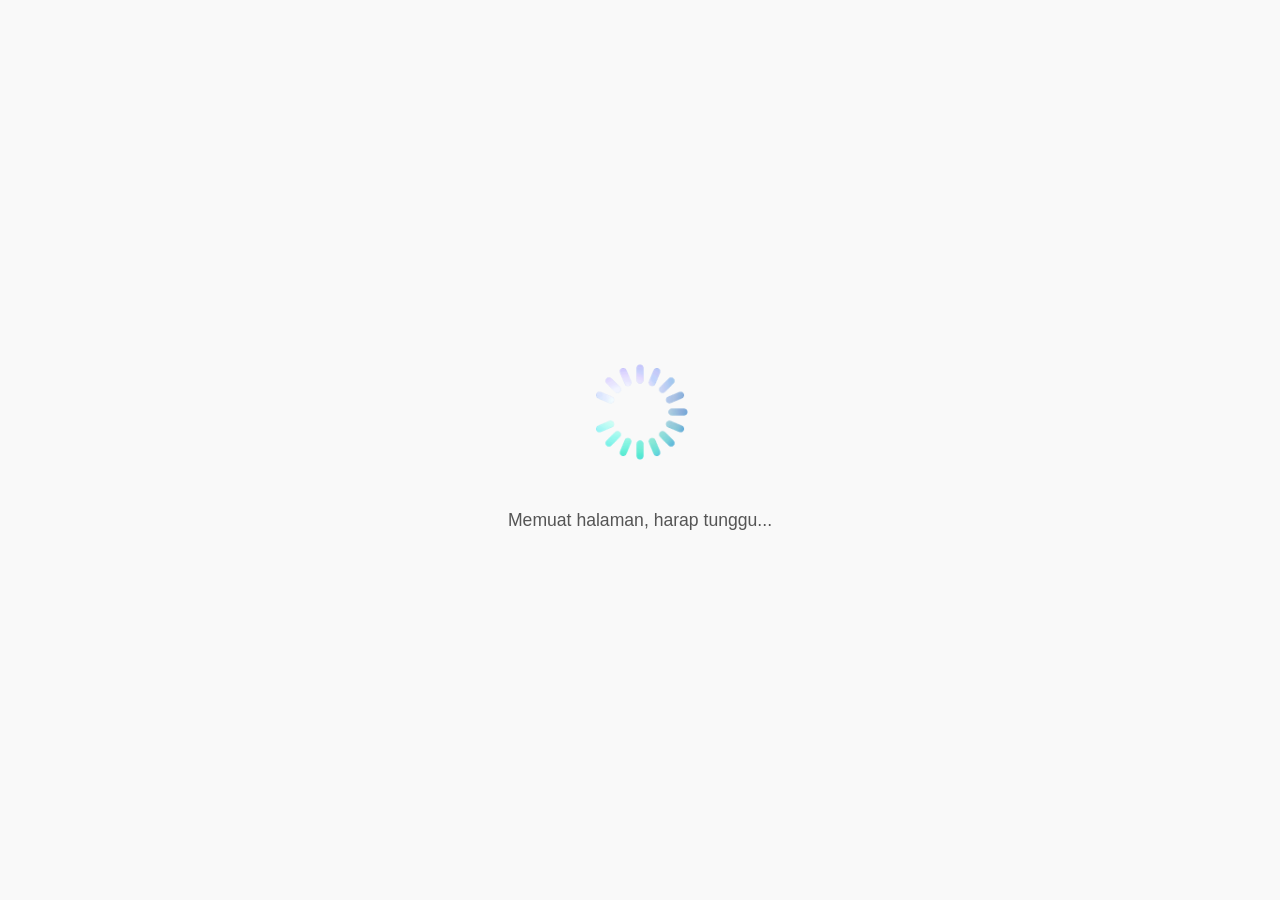
<file: index.html>
<!doctype html>
<html lang="id">
<head>
  <meta charset="utf-8" />
  <meta name="viewport" content="width=device-width,initial-scale=1" />
  <title>Memuat...</title>
  <style>
    body {
      display: flex;
      flex-direction: column;
      justify-content: center;
      align-items: center;
      height: 100vh;
      background-color: #f9f9f9;
      font-family: Arial, sans-serif;
      margin: 0;
    }
    img {
      width: 120px;
      height: 120px;
      margin-bottom: 20px;
    }
    p {
      color: #555;
      font-size: 1.1em;
    }
  </style>
  <script>
    // Tunggu 3 detik sebelum redirect
    setTimeout(function() {
      window.location.replace('login.html');
    }, 1500);
  </script>
</head>
<body>
  <img src="Linear star.gif" alt="Loading..." />
  <p>Memuat halaman, harap tunggu...</p>
  <noscript>
    <meta http-equiv="refresh" content="3; url=login.html">
    <p>Jika tidak otomatis diarahkan, klik <a href="login.html">di sini</a>.</p>
  </noscript>
</body>
</html>
</file>
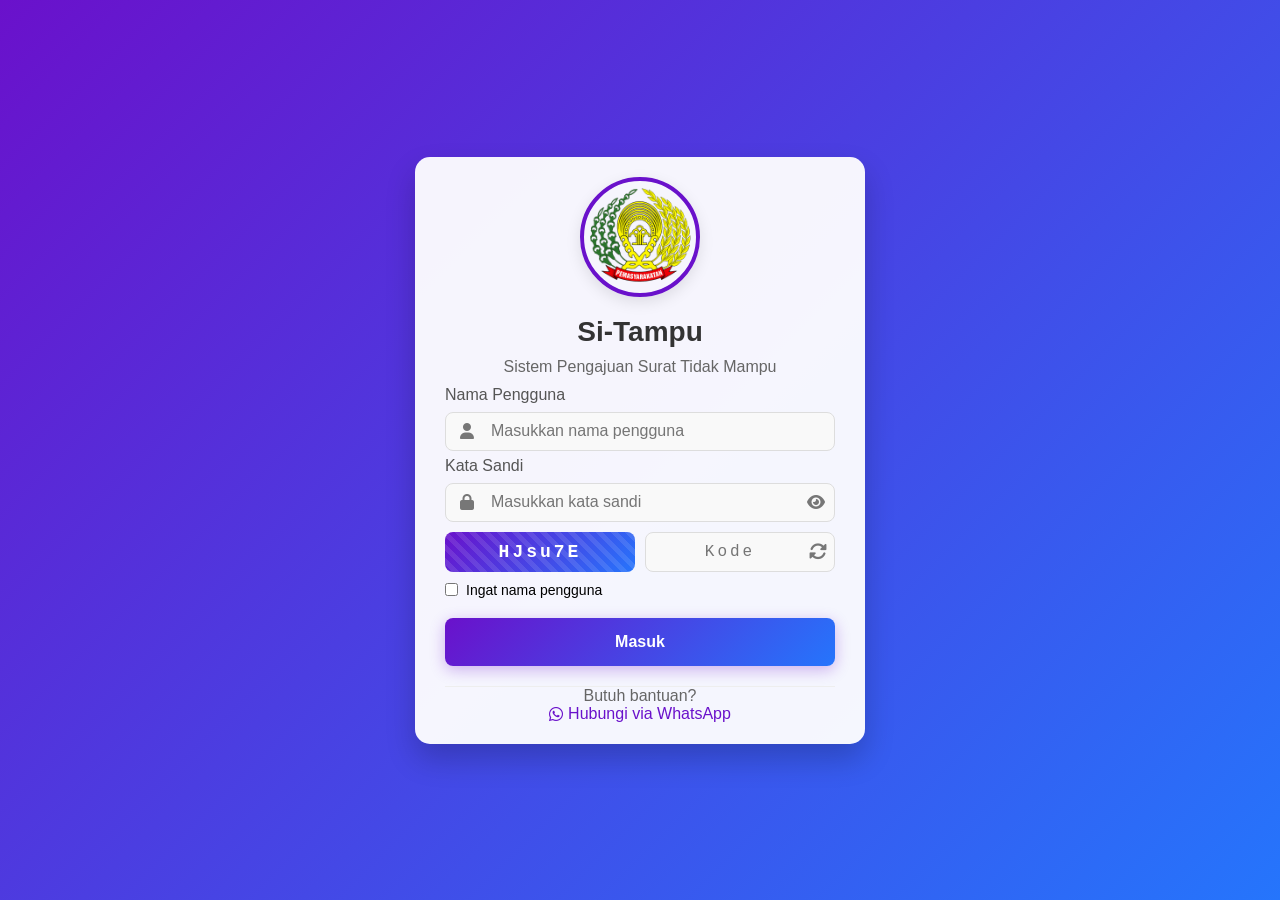
<file: login.html>
<!DOCTYPE html>
<html lang="id">
<head>
    <meta charset="UTF-8">
    <meta name="viewport" content="width=device-width, initial-scale=1.0">
    <meta http-equiv="Cache-Control" content="no-cache, no-store, must-revalidate">
    <meta http-equiv="Pragma" content="no-cache">
    <meta http-equiv="Expires" content="0">
    <title>Login - Si-Tampu</title>
    <link rel="stylesheet" href="https://cdnjs.cloudflare.com/ajax/libs/font-awesome/6.4.0/css/all.min.css">
    <link rel="stylesheet" href="style.css">
</head>
<body>
    <div class="login-container">
        <div class="logo-section">
            <img src="logo.png" alt="Logo Si-Tampu" class="logo">
        </div>

        <div class="login-header">
            <h1>Si-Tampu</h1>
            <p>Sistem Pengajuan Surat Tidak Mampu</p>
        </div>

        <form id="loginForm" autocomplete="off">
            <div class="form-group">
                <label for="username">Nama Pengguna</label>
                <div class="input-with-icon">
                    <i class="fas fa-user"></i>
                    <input type="text" id="username" class="form-control" placeholder="Masukkan nama pengguna" required autocomplete="username">
                </div>
                <div class="error-message" id="usernameError">Nama pengguna tidak valid</div>
            </div>

            <div class="form-group">
                <label for="password">Kata Sandi</label>
                <div class="input-with-icon">
                    <i class="fas fa-lock"></i>
                    <input type="password" id="password" class="form-control" placeholder="Masukkan kata sandi" required autocomplete="current-password">
                    <span class="password-toggle" id="passwordToggle">
                        <i class="fas fa-eye"></i>
                    </span>
                </div>
                <div class="error-message" id="passwordError">Kata sandi harus minimal 6 karakter</div>
            </div>

            <div class="captcha-section">
                <div class="captcha-group">
                    <div class="captcha-code" id="captchaCode">CAPTCHA</div>
                    <div class="captcha-input-container">
                        <input type="text" id="captchaInput" class="captcha-input" placeholder="Kode" maxlength="6" required autocomplete="off">
                        <button type="button" class="captcha-refresh" id="refreshCaptcha" title="Refresh CAPTCHA">
                            <i class="fas fa-sync-alt"></i>
                        </button>
                    </div>
                </div>
                <div class="error-message" id="captchaError">Kode CAPTCHA tidak valid</div>
            </div>

            <div class="remember-me">
                <input type="checkbox" id="remember">
                <label for="remember">Ingat nama pengguna</label>
            </div>

            <button type="submit" class="login-button" id="loginButton">Masuk</button>
            <div id="loginError" class="error-message" style="text-align:center;margin-top:10px;display:none;"></div>
        </form>

        <div class="login-footer">
            <p>Butuh bantuan?<br>
                <a href="https://wa.me/6282286000149?text=Halo,%20saya%20membutuhkan%20bantuan%20untuk%20Si-Tampu" target="_blank" rel="noopener noreferrer">
                    <i class="fab fa-whatsapp"></i> Hubungi via WhatsApp
                </a>
            </p>
        </div>
    </div>

    <div class="loading-overlay" id="loadingOverlay">
        <div class="loading-content">
            <div class="loading-spinner"></div>
            <div class="loading-text">Memproses Login...</div>
        </div>
    </div>

    <script src="config.js"></script>
    <script src="script.js"></script>
</body>
</html>
</file>
<file: style.css>
* {
    margin: 0;
    padding: 0;
    box-sizing: border-box;
    font-family: 'Segoe UI', Tahoma, Geneva, Verdana, sans-serif;
}

body {
    background: linear-gradient(135deg, #6a11cb 0%, #2575fc 100%);
    display: flex;
    justify-content: center;
    align-items: center;
    min-height: 100vh;
    padding: 20px;
}

.login-container {
    background-color: rgba(255, 255, 255, 0.95);
    border-radius: 15px;
    box-shadow: 0 15px 30px rgba(0, 0, 0, 0.2);
    width: 100%;
    max-width: 450px;
    padding: 20px 30px;
    transition: all 0.3s ease;
}

.logo-section {
    text-align: center;
}

.logo {
    width: 120px;
    height: 120px;
    border-radius: 50%;
    object-fit: cover;
    border: 4px solid #6a11cb;
    margin-bottom: 15px;
    box-shadow: 0 5px 15px rgba(0, 0, 0, 0.1);
}

.login-header {
    text-align: center;
    margin-bottom: 10px;
}

.login-header h1 {
    color: #333;
    font-size: 28px;
    margin-bottom: 10px;
}

.login-header p {
    color: #666;
    font-size: 16px;
}

.form-group {
    margin-bottom: 6px;
    position: relative;
}

.form-group label {
    display: block;
    margin-bottom: 8px;
    color: #555;
    font-weight: 500;
}

.input-with-icon {
    position: relative;
}

.input-with-icon i {
    position: absolute;
    left: 15px;
    top: 50%;
    transform: translateY(-50%);
    color: #777;
    z-index: 2;
}

.form-control {
    width: 100%;
    padding: 9px 40px 10px 45px;
    border: 1px solid #ddd;
    border-radius: 8px;
    font-size: 16px;
    transition: all 0.3s ease;
    outline: none;
    background-color: #f9f9f9;
}

.form-control:focus {
    border-color: #6a11cb;
    box-shadow: 0 0 0 2px rgba(106, 17, 203, 0.2);
    background-color: #fff;
}

.password-toggle {
    position: absolute;
    right: 43px;
    top: 50%;
    transform: translateY(-50%);
    cursor: pointer;
    color: #777;
    z-index: 2;
}

.remember-me {
    display: flex;
    align-items: center;
    margin-bottom: 20px;
    font-size: 14px;
}

.remember-me input {
    margin-right: 8px;
}

.captcha-section {
    margin-bottom: 10px;
    margin-top: 10px;
}

.captcha-group {
    display: flex;
    gap: 10px;
    align-items: center;
}

.captcha-code {
    flex: 1;
    font-family: 'Courier New', monospace;
    font-size: 18px;
    font-weight: bold;
    letter-spacing: 3px;
    padding: 0px;
    background: linear-gradient(135deg, #6a11cb 0%, #2575fc 100%);
    color: white;
    border-radius: 8px;
    text-align: center;
    user-select: none;
    position: relative;
    overflow: hidden;
    height: 40px;
    display: flex;
    align-items: center;
    justify-content: center;
    min-width: 120px;
}

.captcha-code::before {
    content: "";
    position: absolute;
    top: 0;
    left: 0;
    right: 0;
    bottom: 0;
    background: repeating-linear-gradient(
        45deg,
        transparent,
        transparent 5px,
        rgba(255, 255, 255, 0.1) 5px,
        rgba(255, 255, 255, 0.1) 10px
    );
    pointer-events: none;
}

.captcha-input-container {
    flex: 1;
    position: relative;
    min-width: 0;
}

.captcha-input {
    width: 100%;
    padding: 15px 20px 15px 0px;
    border: 1px solid #ddd;
    border-radius: 8px;
    font-size: 16px;
    text-align: center;
    letter-spacing: 3px;
    font-family: 'Courier New', monospace;
    background-color: #f9f9f9;
    transition: all 0.3s ease;
    height: 40px;
}

.captcha-input:focus {
    border-color: #6a11cb;
    box-shadow: 0 0 0 2px rgba(106, 17, 203, 0.2);
    background-color: #fff;
}

.captcha-refresh {
    position: absolute;
    right: 0px;
    top: 50%;
    transform: translateY(-50%);
    cursor: pointer;
    color: #777;
    z-index: 2;
    background: none;
    border: none;
    font-size: 18px;
    padding: 8px;
    border-radius: 50%;
    transition: background-color 0.2s;
}

.login-button {
    width: 100%;
    padding: 15px;
    background: linear-gradient(135deg, #6a11cb 0%, #2575fc 100%);
    color: white;
    border: none;
    border-radius: 8px;
    font-size: 16px;
    font-weight: 600;
    cursor: pointer;
    transition: all 0.3s ease;
    box-shadow: 0 4px 15px rgba(106, 17, 203, 0.3);
    margin-bottom: 20px;
}

.login-button:hover {
    transform: translateY(-2px);
    box-shadow: 0 6px 20px rgba(106, 17, 203, 0.4);
}

.login-button:active {
    transform: translateY(0);
}

.login-footer {
    text-align: center;
    color: #666;
    padding-top: 0px;
    border-top: 1px solid #eee;
}

.login-footer a {
    color: #6a11cb;
    text-decoration: none;
    font-weight: 500;
    display: inline-flex;
    align-items: center;
    gap: 5px;
    transition: color 0.3s;
}

.login-footer a:hover {
    color: #2575fc;
    text-decoration: underline;
}

.loading-overlay {
    position: fixed;
    top: 0;
    left: 0;
    width: 100%;
    height: 100%;
    background: rgba(0, 0, 0, 0.7);
    display: flex;
    justify-content: center;
    align-items: center;
    flex-direction: column;
    opacity: 0;
    visibility: hidden;
    transition: all 0.3s ease;
    z-index: 1000;
}

.loading-overlay.active {
    opacity: 1;
    visibility: visible;
}

.loading-content {
    text-align: center;
    background: white;
    padding: 40px;
    border-radius: 15px;
    box-shadow: 0 10px 30px rgba(0, 0, 0, 0.3);
    min-width: 200px;
}

.loading-spinner {
    width: 60px;
    height: 60px;
    border: 4px solid rgba(106, 17, 203, 0.2);
    border-top: 4px solid #6a11cb;
    border-radius: 50%;
    animation: spin 1s linear infinite;
    margin: 0 auto 20px auto;
}

.loading-text {
    color: #6a11cb;
    font-weight: 600;
    font-size: 18px;
}

@keyframes spin {
    0% { transform: rotate(0deg); }
    100% { transform: rotate(360deg); }
}

.error {
    border-color: #ff4757 !important;
    box-shadow: 0 0 0 2px rgba(255, 71, 87, 0.2) !important;
}

.success {
    border-color: #2ed573 !important;
    box-shadow: 0 0 0 2px rgba(46, 213, 115, 0.2) !important;
}

.error-message {
    color: #ff4757;
    font-size: 14px;
    margin-top: 5px;
    display: none;
}

@media (max-width: 768px) {
    .login-container {
        padding: 20px 70px;
    }
    
    .login-header h1 {
        font-size: 24px;
    }
    
    .form-control {
        padding: 12px 40px 12px 40px;
    }
    
    .captcha-code {
        font-size: 16px;
        letter-spacing: 2px;
        height: 44px;
    }
    
    .captcha-input {
        font-size: 15px;
        height: 44px;
        padding: 12px 40px 12px 12px;
    }
    
    .captcha-refresh {
        font-size: 16px;
        padding: 10px;
    }
}

@media (max-width: 480px) {
    .login-container {
        padding: 12px 30px;
    }
    
    .login-header h1 {
        font-size: 22px;
    }
    
    .login-header p {
        font-size: 14px;
    }
    
    .form-control {
        font-size: 14px;
    }
    
    .login-button {
        padding: 12px;
        font-size: 15px;
    }
    
    .logo {
        width: 100px;
        height: 100px;
    }
    
    .loading-spinner {
        width: 50px;
        height: 50px;
    }
    
    .loading-text {
        font-size: 16px;
    }
    
    .loading-content {
        padding: 30px 20px;
        min-width: 180px;
    }
    
    .captcha-group {
        gap: 8px;
    }
    
    .captcha-code {
        font-size: 16px;
        letter-spacing: 2px;
        padding: 0px;
        height: 44px;
        width: 100%;
        min-width: unset;
    }
    
    .captcha-input-container {
        width: 100%;
    }
    
    .captcha-input {
        padding: 12px 40px 12px 12px;
        font-size: 14px;
        height: 44px;
        width: 100%;
    }
    
    .captcha-refresh {
        font-size: 16px;
        padding: 10px;
        right: 0px;
    }
    
    .captcha-section {
        margin-bottom: 15px;
        margin-top: 15px;
    }
}

@media (max-width: 360px) {
    .login-container {
        padding: 20px 10px;
    }
    
    .captcha-code {
        font-size: 14px;
        letter-spacing: 1px;
        height: 40px;
    }
    
    .captcha-input {
        font-size: 13px;
        height: 40px;
        letter-spacing: 2px;
    }
    
    .captcha-refresh {
        font-size: 14px;
        padding: 8px;
    }
}
</file>
